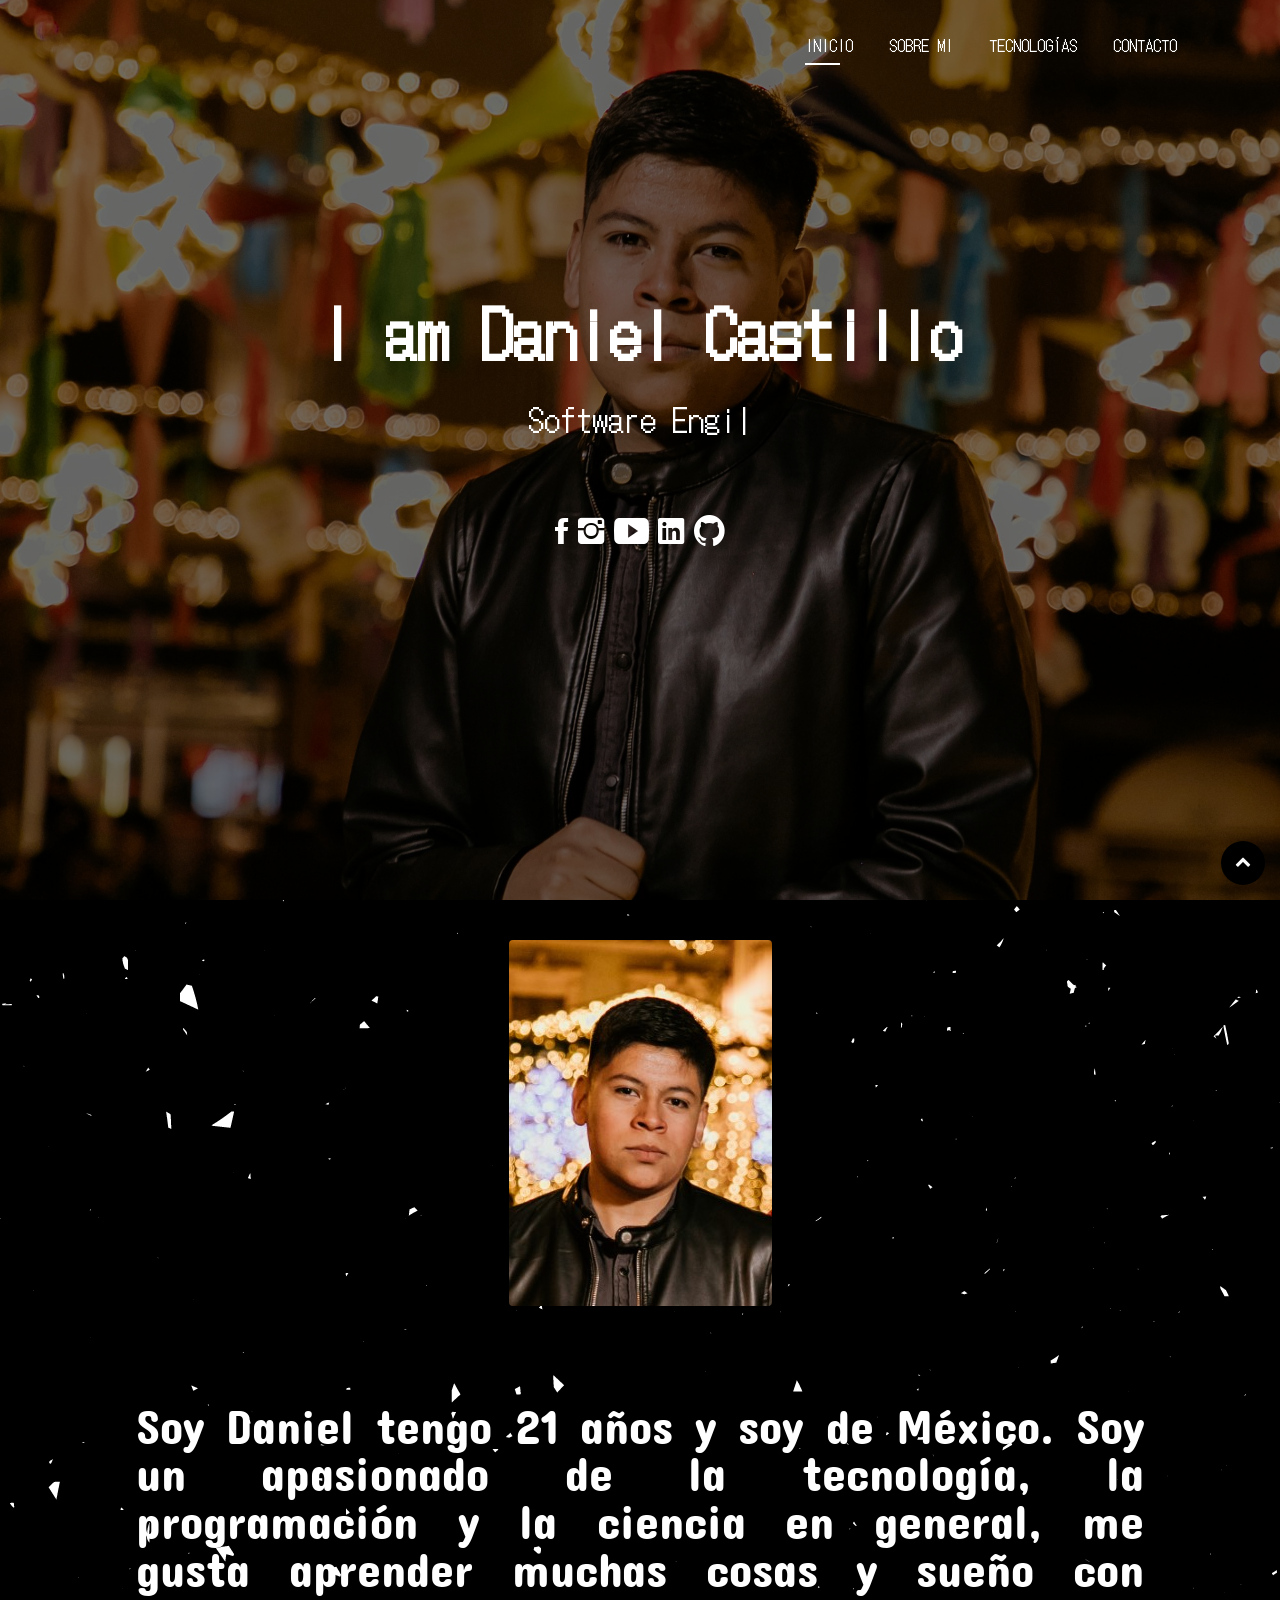
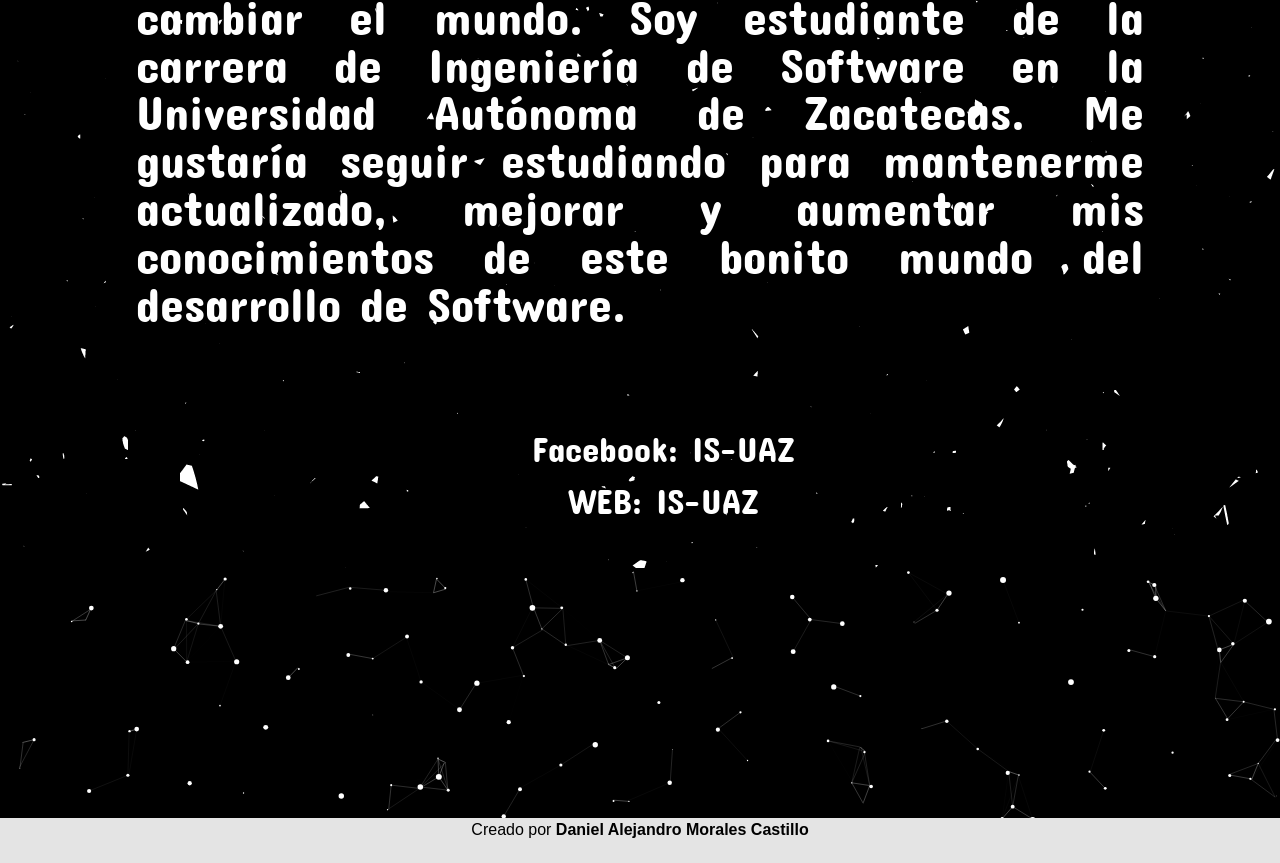
<file: DevFolio/index.html>
<!DOCTYPE html>
<html lang="en">
<head>
  <meta charset="utf-8">
  <title>IS-Daniel Castillo</title>
  <meta content="width=device-width, initial-scale=1.0" name="viewport">
  <meta content="" name="keywords">
  <meta content="" name="description">

  <!-- icons -->
  <link href="img/logo.ico" rel="icon">
  <!-- Bootstrap CSS File -->
  <link href="lib/bootstrap/css/bootstrap.min.css" rel="stylesheet">
  <!-- Libraries CSS Files -->
  <link href="lib/font-awesome/css/font-awesome.min.css" rel="stylesheet">
  <link href="lib/animate/animate.min.css" rel="stylesheet">
  <link href="lib/ionicons/css/ionicons.min.css" rel="stylesheet">
  <link href="lib/owlcarousel/assets/owl.carousel.min.css" rel="stylesheet">
  <link href="lib/lightbox/css/lightbox.min.css" rel="stylesheet">
  <!-- Main Stylesheet File -->
  <link href="css/style.css" rel="stylesheet">
  <link rel="preconnect" href="https://fonts.gstatic.com">
  <link href="https://fonts.googleapis.com/css2?family=DotGothic16&display=swap" rel="stylesheet">
  <link rel="preconnect" href="https://fonts.gstatic.com">
  <link href="https://fonts.googleapis.com/css2?family=Concert+One&family=DotGothic16&display=swap" rel="stylesheet">
  <script src="js/scrollreveal.js"></script>

</head>

<body id="page-top">
  <nav class="navbar navbar-b navbar-trans navbar-expand-md fixed-top" id="mainNav">
    <div class="container">
      <button class="navbar-toggler collapsed" type="button" data-toggle="collapse" data-target="#navbarDefault"
        aria-controls="navbarDefault" aria-expanded="false" aria-label="Toggle navigation">
        <span></span>
        <span></span>
        <span></span>
      </button>
      <div class="navbar-collapse collapse justify-content-end" id="navbarDefault">
        <ul class="navbar-nav">
          <li class="nav-item">
            <a class="nav-link js-scroll active" href="#home">Inicio</a>
          </li>
          <li class="nav-item">
            <a class="nav-link js-scroll" href="#about">Sobre mi</a>
          </li>
          <li class="nav-item">
            <a class="nav-link js-scroll" href="#tech">Tecnologías</a>
          </li>
          <li class="nav-item">
            <a class="nav-link js-scroll" href="mailto:danielalejandromoralescastillo@gmail.com?cc=¡Ey que onda que onda bro!&">Contacto</a>
          </li>
        </ul>
      </div>
    </div>
  </nav>

  <div id="home" class="intro route bg-image" style="background-image: url(img/dany4.jpg)">
    <div class="overlay-itro"></div>
    <div class="intro-content display-table">
      <div class="table-cell">
        <div class="container">
          <!--<p class="display-6 color-d">Hello, world!</p>-->
          <h1 class="intro-title mb-4">I am Daniel Castillo</h1>
          <p class="intro-subtitle"><span class="text-slider-items"> Software Engineer, Gamer y Streamer, Developer, Mexican and Geek</span><strong class="text-slider"></strong></p>
        </div>
        <div class="socials">
          <ul>
            <li><a href="https://www.facebook.com/amcdanymx999/" target="_blank"><span class="ico-circle"><i class="ion-social-facebook"></i></span></a></li>
            <li><a href="https://www.instagram.com/amcdanymx.exe/?hl=es-la" target="_blank"><span class="ico-circle"><i class="ion-social-instagram"></i></span></a></li>
            <li><a href="https://www.youtube.com/channel/UCm8-X9JK8dR3QwCnQLEAAbw" target="_blank"><span class="ico-circle"><i class="ion-social-youtube"></i></span></a></li>
            <li><a href="https://www.linkedin.com/in/daniel-alejandro-morales-castillo-401a89191/" target="_blank"><span class="ico-circle"><i class="ion-social-linkedin"></i></span></a></li>
            <li><a href="https://github.com/AMCDanyMX" target="_blank"><span class="ico-circle"><i class="ion-social-github"></i></span></a></li>
          </ul>
        </div>
      </div>
    </div>
  </div>

  
  <!--/ Intro Skew End /-->

<section id="about">
  <div class="info">
    <div class="text-center">
      <img src="img/dany.jpg" class="rounded" alt="...">
    </div>
      <p class= "justify-content-end" style="color:rgb(255, 255, 255);">
        Soy <b>Daniel </b> tengo 21 años y soy de México.
        Soy un apasionado de la tecnología, la programación y la ciencia en general,
        me gusta aprender muchas cosas y sueño con cambiar el mundo.</b>
        Soy estudiante de la carrera de <b>Ingeniería de Software</b> en la <b>Universidad Autónoma de Zacatecas.</b>
        Me gustaría seguir estudiando para mantenerme actualizado, mejorar y aumentar 
        mis conocimientos de este bonito mundo del desarrollo de Software.</b></p>

        <div class="links">
          <li class="text-center text-align-center">
            <a href="https://www.facebook.com/Ing.Software.UAZ" target="_blank">Facebook: IS-UAZ<span></span></a></li>
            <li class="text-center"><a href="https://ingsoftware.reduaz.mx" target="_blank">WEB: IS-UAZ<span></span></a></li>
        </div>

      </section>



      
<!--Seccion Tecnologias
<section id="tech" >
  <div class="text-center">
    <p>

    </p>
    <h1><b>Tecnologías</b></h1>
    <p> 

    </p>
    <img src ="img/html.png" style="width: 100px;">
    <img src ="img/css3.png" style="width: 73px;">
    <img src ="img/git.png" style="width: 170px;">
    <img src ="img/css3.png" style="width: 73px;">
    <img src ="img/css3.png" style="width: 73px;">
    <img src ="img/css3.png" style="width: 73px;">

  </div>
</section>





-->



  <!--/ Section Contact-Footer Star /-->
    <footer>
        <div id ="particles-js"></div>
        <script src = "js/particles.js"></script>
        <script src="js/app.js"></script>

        <p>Creado por <b>Daniel Alejandro Morales Castillo</b></p>
    </footer>
  </section>
  <!--/ Section Contact-footer End /-->

  <a href="#" class="back-to-top"><i class="fa fa-chevron-up"></i></a>
  <div id="preloader"></div>

  <!-- JavaScript Libraries -->
  <script src="lib/jquery/jquery.min.js"></script>
  <script src="lib/jquery/jquery-migrate.min.js"></script>
  <script src="lib/popper/popper.min.js"></script>
  <script src="lib/bootstrap/js/bootstrap.min.js"></script>
  <script src="lib/easing/easing.min.js"></script>
  <script src="lib/counterup/jquery.waypoints.min.js"></script>
  <script src="lib/counterup/jquery.counterup.js"></script>
  <script src="lib/owlcarousel/owl.carousel.min.js"></script>
  <script src="lib/lightbox/js/lightbox.min.js"></script>
  <script src="lib/typed/typed.min.js"></script>
  <!-- Contact Form JavaScript File -->
  <script src="contactform/contactform.js"></script>

  <!-- Template Main Javascript File -->
  <script src="js/main.js"></script>
  <script src="js/index.js"></script>

</body>
</html>
</file>
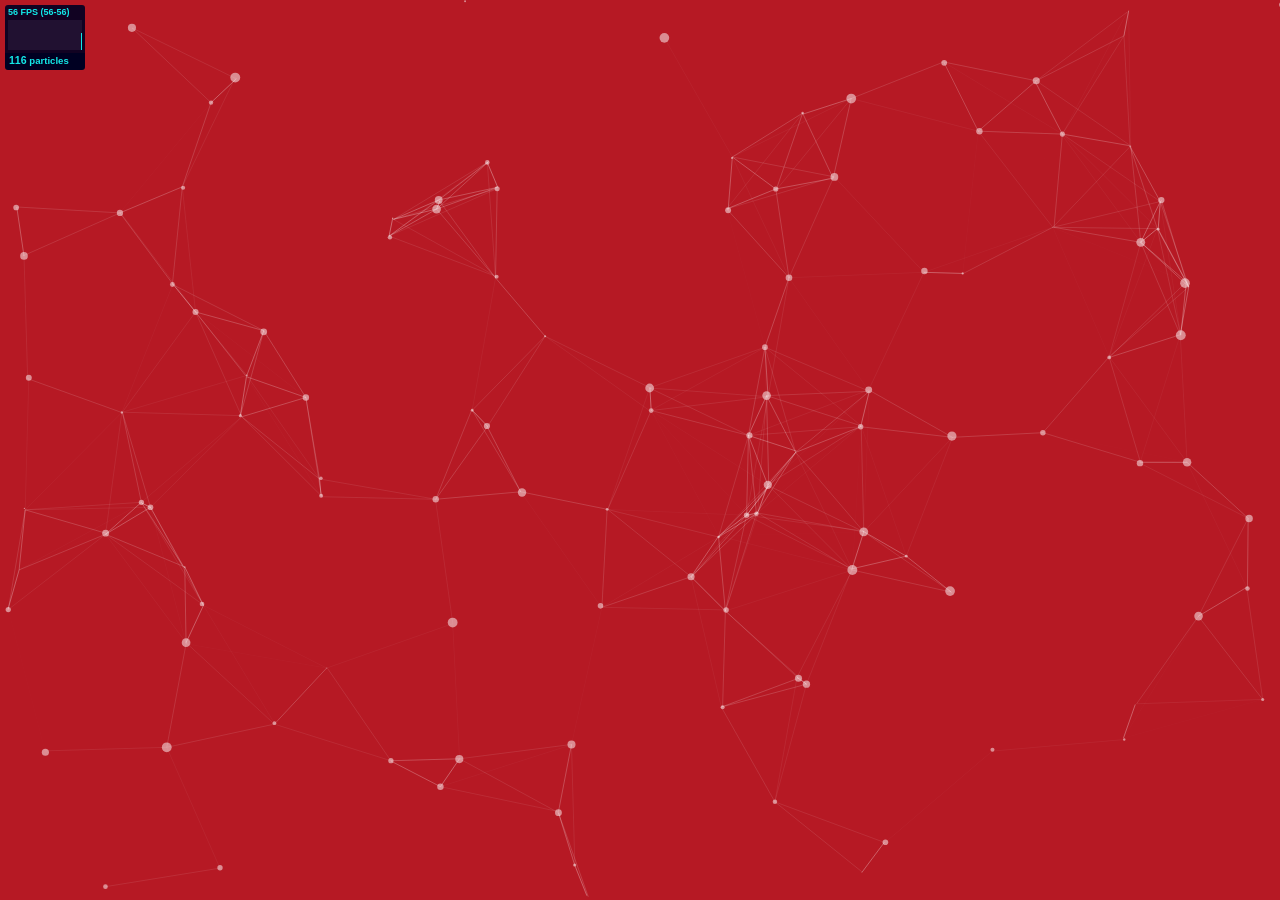
<file: partioculas/particles.js-master/demo/index.html>
<!DOCTYPE html>
<html lang="en">
<head>
  <meta charset="utf-8">
  <title>particles.js</title>
  <meta name="description" content="particles.js is a lightweight JavaScript library for creating particles.">
  <meta name="author" content="Vincent Garreau" />
  <meta name="viewport" content="width=device-width, initial-scale=1.0, minimum-scale=1.0, maximum-scale=1.0, user-scalable=no">
  <link rel="stylesheet" media="screen" href="css/style.css">
</head>
<body>

<!-- count particles -->
<div class="count-particles">
  <span class="js-count-particles">--</span> particles
</div>

<!-- particles.js container -->
<div id="particles-js"></div>

<!-- scripts -->
<script src="../particles.js"></script>
<script src="js/app.js"></script>

<!-- stats.js -->
<script src="js/lib/stats.js"></script>
<script>
  var count_particles, stats, update;
  stats = new Stats;
  stats.setMode(0);
  stats.domElement.style.position = 'absolute';
  stats.domElement.style.left = '0px';
  stats.domElement.style.top = '0px';
  document.body.appendChild(stats.domElement);
  count_particles = document.querySelector('.js-count-particles');
  update = function() {
    stats.begin();
    stats.end();
    if (window.pJSDom[0].pJS.particles && window.pJSDom[0].pJS.particles.array) {
      count_particles.innerText = window.pJSDom[0].pJS.particles.array.length;
    }
    requestAnimationFrame(update);
  };
  requestAnimationFrame(update);
</script>

</body>
</html>
</file>
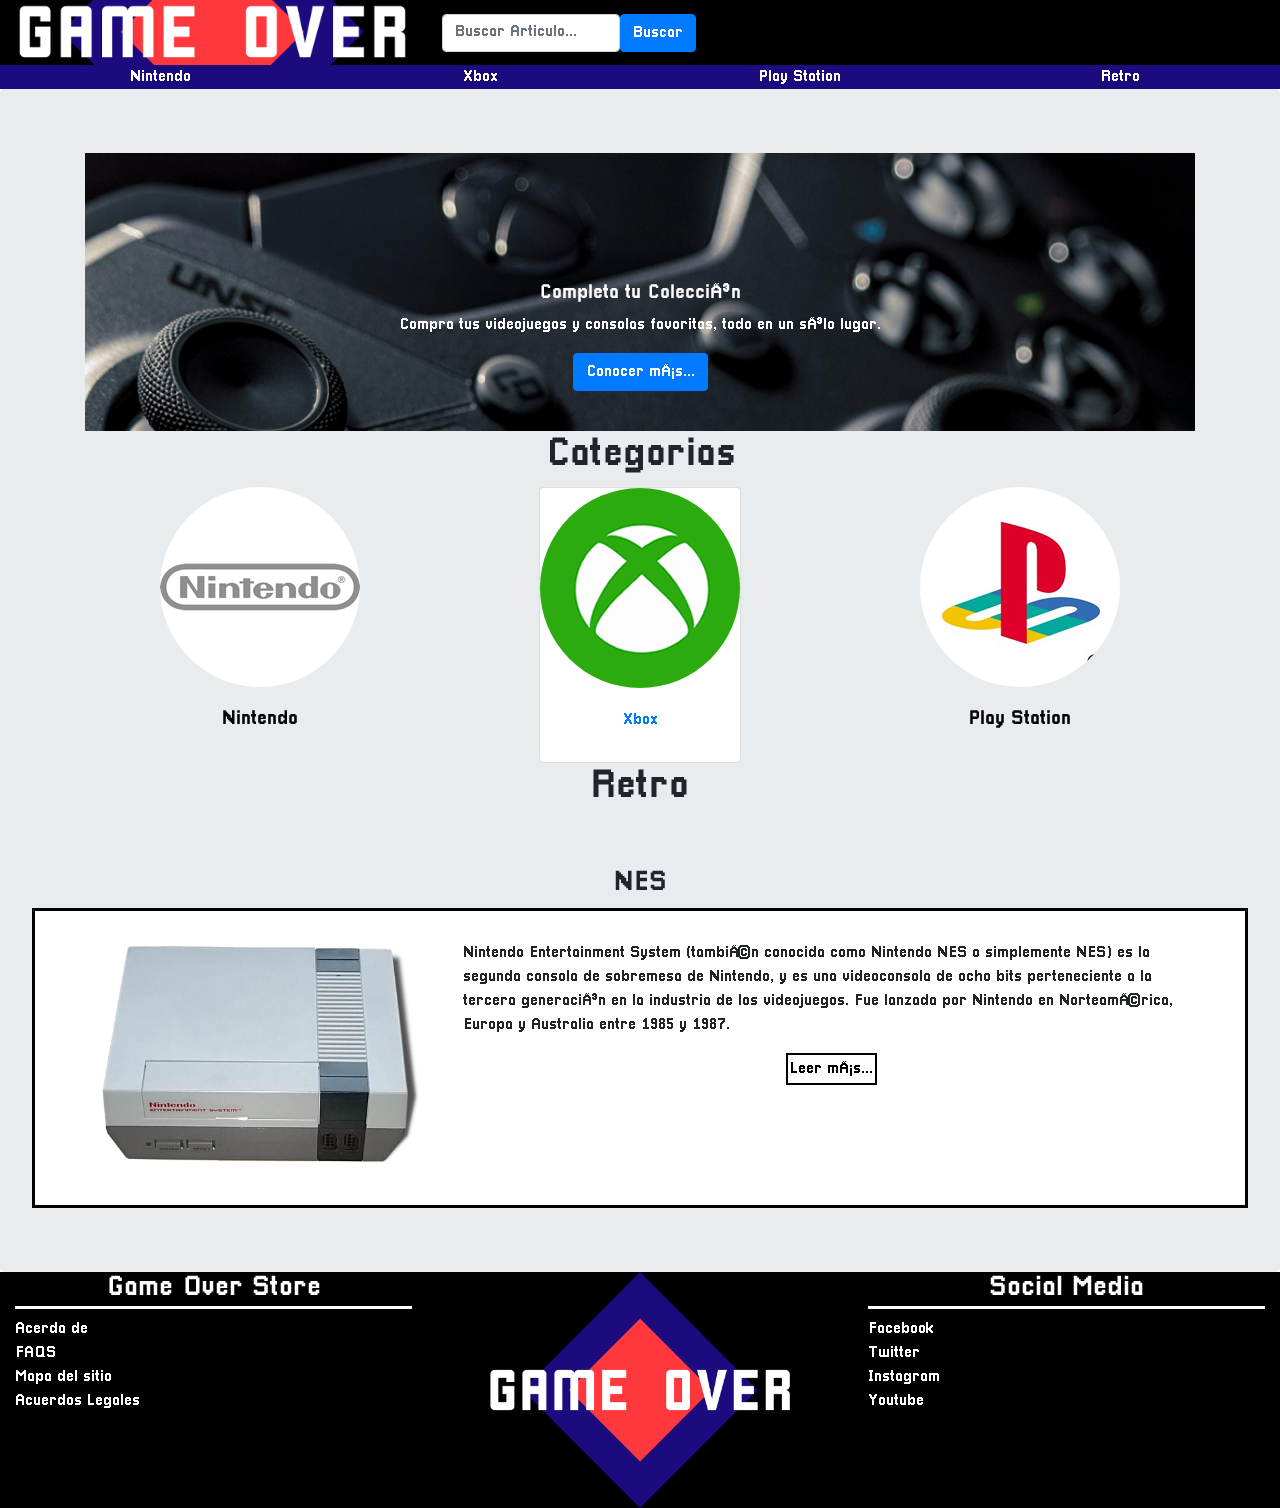
<file: Proyecto/Principal.html>
<!DOCTYPE html>
<html>
<head>
	<link rel="stylesheet" href="https://cdn.jsdelivr.net/npm/bootstrap@4.5.3/dist/css/bootstrap.min.css" integrity="sha384-TX8t27EcRE3e/ihU7zmQxVncDAy5uIKz4rEkgIXeMed4M0jlfIDPvg6uqKI2xXr2" crossorigin="anonymous">
	<title>Ejercicio Bootstrap</title>
	<link rel="stylesheet" type="text/css" href="styles.css">
</head>
<body>
	<!-- Header-->
	<div class="container-fluid">
		<div class="row banner">
			<div class="col-sm-12 col-md-4">
				<img class="img-fluid" src="img/logo-nav.png">
			</div>
			<div class="col-md-8 d-none d-md-flex">
				<form class="form-inline">
					<input type="text" name="" class="form-control" placeholder="Buscar Articulo...">
					<button type="submit" class="btn btn-primary">Buscar</button>
				</form>
			</div>
		</div>
		<div class="row">
			<div class="col-sm-12 col-md-6 col-lg-3 nav-blue">
				<ul class="nav nav-fill">
					<li class="nav-item">
						<a class="nav-link" href="#">Nintendo</a>
					</li>
				</ul>
			</div>
			<div class="col-sm-12 col-md-6 col-lg-3 nav-blue">
				<ul class="nav nav-fill">
					<li class="nav-item">
						<a class="nav-link" href="#">Xbox</a>
					</li>
				</ul>
			</div>
			<div class="col-sm-12 col-md-6 col-lg-3 nav-blue">
				<ul class="nav nav-fill">
					<li class="nav-item">
						<a class="nav-link" href="#">Play Station</a>
					</li>
				</ul>
			</div>
			<div class="col-sm-12 col-md-6 col-lg-3 nav-blue">
				<ul class="nav nav-fill">
					<li class="nav-item">
						<a class="nav-link" href="#">Retro</a>
					</li>
				</ul>
			</div>
		</div>
	</div>
	<!-- Header-->
	<div class="jumbotron principal">
		<div class="container">
			<div class="row">
				<div class="col-12">
					<div class="carousel">
						<div class="carousel-inner">
							<div class="carousel-item active">
								<img src="img/xbox-banner.fw.png" class="d-block w-100">
								<div class="carousel-caption">
									<h5>Completa tu Colección</h5>
									<p class="d-none d-md-block">Compra tus videojuegos y consolas favoritas, todo en un sólo lugar.</p>
									<button class="btn btn-primary">Conocer más...</button>
								</div>
							</div>
						</div>
					</div>
				</div>
			</div>
		</div>
		<div class="container">
			<div class="row d-flex justify-content-center">
				<div class="col-12 text-center">
					<h1>Categorias</h1>
				</div>
				<div class="col-sm-12 col-md-6 col-lg-4 d-flex justify-content-center">
					<a href="#" class="card-cat text-decoration-none">
						<div class="card text-center">
							<img class="card-img-top rounded-circle" src="img/nintendo-logo.fw.png">
							<div class="card-body">
								<h5 class="card-title">Nintendo</h5>
							</div>
						</div>
					</a>
				</div>
				<div class="col-sm-12 col-md-6 col-lg-4 d-flex justify-content-center">
					<a href="#" class="card-cat text-decoration-none">
						<div class="card text-center">
							<img class="card-img-top rounded-circle" src="img/xb-logo.fw.png">
							<div class="card-body">
								<a href="Xbox.html" >Xbox</a>
							</div>
						</div>
					</a>
				</div>
				<div class="col-sm-12 col-md-6 col-lg-4 d-flex justify-content-center">
					<a href="#" class="card-cat text-decoration-none">
						<div class="card text-center">
							<img class="card-img-top rounded-circle" src="img/ps-logo.fw.png">
							<div class="card-body">
								<h5 class="card-title">Play Station</h5>
							</div>
						</div>
					</a>
				</div>
			</div>
		</div>
		<div class="container-fluid">
			<div class="row">
				<div class="col-12 text-center">
					<h1>Retro</h1>
				</div>
				<div class="col-12 text-center mt-5">
					<h3>NES</h3>
				</div>
			
			</div>
			<div class="row retro-info">
					<div class="col-sm-6 offset-sm-3 col-md-8 offset-md-2 col-lg-4 offset-lg-0 d-flex flex-column align-items-center">
						<img class="img-fluid" src="img/nes.png">
						
					</div>
					<div class="col-sm-6 offset-sm-3 col-md-12 offset-md-0 col-lg-8 d-flex flex-column align-items-center">
							<p class="d-none d-md-flex">Nintendo Entertainment System (también conocida como Nintendo NES o simplemente NES) es la segunda consola de sobremesa de Nintendo, y es una videoconsola de ocho bits perteneciente a la tercera generación en la industria de los videojuegos. Fue lanzada por Nintendo en Norteamérica, Europa y Australia entre 1985 y 1987.</p>
							<a class="text-decoration-none" href="#">Leer más...</a>
						</div>
			</div>
		</div>
	</div>
	<div class="container-fluid footer">
		<div class="row">
			<div class="col-sm-6 offset-sm-3 order-sm-2 col-md-4 offset-md-0 order-md-1">
				<h3 class="footer-header text-center">Game Over Store</h3>
				<ul class="nav flex-column">
					<li class="nav-item">
						<a class="nav-link" href="#">Acerda de</a>
					</li>
					<li class="nav-item">
						<a class="nav-link" href="#">FAQS</a>
					</li>
					<li class="nav-item">
						<a class="nav-link" href="#">Mapa del sitio</a>
					</li>
					<li class="nav-item">
						<a class="nav-link" href="#">Acuerdos Legales</a>
					</li>
				</ul>
			</div>
			<div class="col-sm-12 order-sm-1 col-md-4 offset-md-0 order-md-2">
				<img class="img-fluid" src="img/logo.png">
			</div>
			<div class="col-sm-6 offset-sm-3 order-sm-3 col-md-4 offset-md-0 order-md-3">
				<h3 class="footer-header text-center">Social Media</h3>
				<ul class="nav flex-column">
					<li class="nav-item">
						<a class="nav-link" href="#">Facebook</a>
					</li>
					<li class="nav-item">
						<a class="nav-link" href="#">Twitter</a>
					</li>
					<li class="nav-item">
						<a class="nav-link" href="#">Instagram</a>
					</li>
					<li class="nav-item">
						<a class="nav-link" href="#">Youtube</a>
					</li>
				</ul>
			</div>
		</div>
	</div>

<script src="https://code.jquery.com/jquery-3.5.1.slim.min.js" integrity="sha384-DfXdz2htPH0lsSSs5nCTpuj/zy4C+OGpamoFVy38MVBnE+IbbVYUew+OrCXaRkfj" crossorigin="anonymous"></script>
<script src="https://cdn.jsdelivr.net/npm/bootstrap@4.5.3/dist/js/bootstrap.bundle.min.js" integrity="sha384-ho+j7jyWK8fNQe+A12Hb8AhRq26LrZ/JpcUGGOn+Y7RsweNrtN/tE3MoK7ZeZDyx" crossorigin="anonymous"></script>
</body>
</html>
</file>
<file: DevFolio/css/style.css>
/*======================================
//--//-->   ESTILOS GENERALES
======================================*/
body {
  background-color: #e4e4e4;
  color: #000000;
}

h1,
h2,
h3,
h4,
h5,
h6 {
  color: #000000;
}

a {
  color: #ffffff;
  transition: all 0.5s ease-in-out;
}

a:hover {
  color: #000000;
  text-decoration: none;
  transition: all 0.5s ease-in-out;
}

.p-r {
  position: relative;
}

.color-a {
  color: #000000;
}

.color-d {
  color: #f5f5f5;
}

.color-text-a {
  color: #4e4e4e;
}

.box-shadow,
.paralax-mf,
.service-box,
.work-box,
.card-blog {
  box-shadow: 0 13px 8px -10px rgba(0, 0, 0, 0.1);
}

.box-shadow-a,
.button:hover {
  box-shadow: 0 0 0 4px #cde1f8;
}

.display-5 {
  font-size: 2.5rem;
  font-weight: 300;
  line-height: 1.1;
}

.display-6 {
  font-size: 2rem;
  font-weight: 300;
  line-height: 1.1;
}



.bg-image {
  background-repeat: no-repeat;
  background-attachment: fixed;
  background-size: cover;
  background-position: center center;
}

.overlay-mf {
  background-color:#7a7a7a;
}

.overlay-mf {
  position: absolute;
  top: 0;
  left: 0px;
  padding: 0;
  height: 100%;
  width: 100%;
  opacity: .7;
}

.paralax-mf {
  position: relative;
  padding: 8rem 0;
}

.display-table {
  width: 100%;
  height: 100%;
  display: table;
}

.table-cell {
  display: table-cell;
  vertical-align: middle;
}

/*--/ Sections /--*/

.sect-4 {
  padding: 4rem 0;
}

.sect-pt4 {
  padding-top: 4rem;
}

.sect-mt4 {
  margin-top: 4rem;
}

/*--/ Title s /--*/

.title-s {
  font-weight: 600;
  color: #1e1e1e;
  font-size: 1.1rem;
}

/*--/ Title A /--*/

.title-box {
  margin-bottom: 4rem;
}

.title-a {
  font-size: 3rem;
  font-weight: bold;
  text-transform: uppercase;
}

.subtitle-a {
    color: #4e4e4e;
}

.line-mf {
  width: 40px;
  height: 5px;
  background-color: #000000;
  margin: 0 auto;
}

/*--/ Title Left /--*/

.title-box-2 {
  margin-bottom: 3rem;
}

.title-left {
  font-size: 2rem;
  position: relative;
}

.title-left:before {
  content: '';
  position: absolute;
  height: 3px;
  background-color: #000000;
  width: 100px;
  bottom: -12px;
}

/*------/ Es el about me e este apartado --- aun falta terminarlo /------*/


/*------/ Socials-Iconos de redes sociales /------*/

.socials {
  padding: 3rem 0;
}

.socials ul li {
  display: inline-block;
}

.socials{
  font-size: 35px;
  color: #cde1f8;
  
  
}



/*------/ Ul resect /------*/

.ul-resect,
.socials ul,
.list-ico,
.blog-wrapper .post-meta ul,
.box-comments .list-comments,
.widget-sidebar .list-sidebar,
.widget-tags ul {
  list-style: none;
  padding-left: 0;
  margin-bottom: 0;
}

.list-ico {
  line-height: 2;
}

.list-ico span {
  color: #ffffff;
  margin-right: 10px;
}

/*------/ Owl Carousel /------*/

.owl-theme .owl-dots {
  text-align: center;
  margin-top: 18px;
}

.owl-theme .owl-dots .owl-dot {
  display: inline-block;
}

.owl-theme .owl-dots .owl-dot span {
  width: 18px;
  height: 7px;
  margin: 5px 5px;
  background: #cde1f8;
  border: 0px solid #cde1f8;
  display: block;
  transition: all 0.6s ease-in-out;
  cursor: pointer;
}

.owl-theme .owl-dots .owl-dot:hover span {
  background-color: #cde1f8;
}

.owl-theme .owl-dots .owl-dot.active span {
  background-color: #1B1B1B;
  width: 25px;
}

/*--/ Scrolltop s /--*/

.scrolltop-mf {
  position: relative;
  display: none;
}

.scrolltop-mf span {
  z-index: 999;
  position: fixed;
  width: 42px;
  height: 42px;
  background-color: #ffffff;
  opacity: .7;
  font-size: 1.6rem;
  line-height: 1.5;
  text-align: center;
  color: #fff;
  top: auto;
  left: auto;
  right: 30px;
  bottom: 50px;
  cursor: pointer;
  border-radius: 50%;
}

/* Back to top button -  Boton que regresa al inicio abajo a la derecha*/

.back-to-top {
  position: fixed;
  display: none;
  background: #000000;
  color: #fff;
  width: 44px;
  height: 44px;
  text-align: center;
  line-height: 1;
  font-size: 16px;
  border-radius: 50%;
  right: 15px;
  bottom: 15px;
  transition: background 0.5s;
  z-index: 11;
}

.back-to-top i {
  padding-top: 12px;
  color: #fff;
}

/* Prelaoder */

#preloader {
  position: fixed;
  top: 0;
  left: 0;
  right: 0;
  bottom: 0;
  z-index: 9999;
  overflow: hidden;
  background: #fff;
}

#preloader:before {
  content: "";
  position: fixed;
  top: calc(50% - 30px);
  left: calc(50% - 30px);
  border: 6px solid #f2f2f2;
  border-top: 6px solid #0078ff;
  border-radius: 50%;
  width: 60px;
  height: 60px;
  -webkit-animation: animate-preloader 1s linear infinite;
  animation: animate-preloader 1s linear infinite;
}

@-webkit-keyframes animate-preloader {
  0% {
    -webkit-transform: rotate(0deg);
    transform: rotate(0deg);
  }

  100% {
    -webkit-transform: rotate(360deg);
    transform: rotate(360deg);
  }
}

@keyframes animate-preloader {
  0% {
    -webkit-transform: rotate(0deg);
    transform: rotate(0deg);
  }

  100% {
    -webkit-transform: rotate(360deg);
    transform: rotate(360deg);
  }
}

/*======================================
//--//-->   NAVBAR
======================================*/


.navbar-b {
  transition: all .5s ease-in-out;
  background-color: transparent;
  padding-top: 1.563rem;
  padding-bottom: 1.563rem;
}

.navbar-b.navbar-reduce {
  box-shadow: 0px 6px 9px 0px rgba(0, 0, 0, 0.06);
}

.navbar-b.navbar-trans .nav-item,
.navbar-b.navbar-reduce .nav-item {
  position: relative;
  padding-right: 10px;
  padding-left: 0;
}

.navbar-b.navbar-trans .nav-link,
.navbar-b.navbar-reduce .nav-link {
  color: #fff;
  text-transform: uppercase;
  font-family: 'DotGothic16', sans-serif;/*fuente perrona de gamer*/
}

.navbar-b.navbar-trans .nav-link:before,
.navbar-b.navbar-reduce .nav-link:before {
  content: '';
  position: absolute;
  margin-left: 0px;
  width: 0%;
  bottom: 0;
  left: 0;
  height: 2px;
  transition: all 500ms ease;
}

.navbar-b.navbar-trans .nav-link:hover,
.navbar-b.navbar-reduce .nav-link:hover {
  color: #1B1B1B;
}

.navbar-b.navbar-trans .nav-link:hover:before,
.navbar-b.navbar-reduce .nav-link:hover:before {
  width: 35px;
}

.navbar-b.navbar-trans .show > .nav-link:before,
.navbar-b.navbar-trans .active > .nav-link:before,
.navbar-b.navbar-trans .nav-link.show:before,
.navbar-b.navbar-trans .nav-link.active:before,
.navbar-b.navbar-reduce .show > .nav-link:before,
.navbar-b.navbar-reduce .active > .nav-link:before,
.navbar-b.navbar-reduce .nav-link.show:before,
.navbar-b.navbar-reduce .nav-link.active:before {
  width: 35px;
}

.navbar-b.navbar-trans .nav-link:before {
  background-color: #fff;
}

.navbar-b.navbar-trans .nav-link:hover {
  color: #fff;
}

.navbar-b.navbar-trans .show > .nav-link,
.navbar-b.navbar-trans .active > .nav-link,
.navbar-b.navbar-trans .nav-link.show,
.navbar-b.navbar-trans .nav-link.active {
  color: #fff;
}

.navbar-b.navbar-reduce {
  transition: all .5s ease-in-out;
  background-color: #fff;
  padding-top: 15px;
  padding-bottom: 15px;
}

.navbar-b.navbar-reduce .nav-link {
  color: #000000;
}

.navbar-b.navbar-reduce .nav-link:before {
  background-color: #000000;
}

.navbar-b.navbar-reduce .nav-link:hover {
  color: #000000;
}

.navbar-b.navbar-reduce .show > .nav-link,
.navbar-b.navbar-reduce .active > .nav-link,
.navbar-b.navbar-reduce .nav-link.show,
.navbar-b.navbar-reduce .nav-link.active {
  color: #000000;
}

.navbar-b.navbar-reduce .navbar-brand {
  color: #0078ff;
}

.navbar-b.navbar-reduce .navbar-toggler span {
  background-color: #1B1B1B;
}

.navbar-b .navbar-brand {
  color: #fff;
  font-size: 1.6rem;
  font-weight: 600;
}

.navbar-b .navbar-nav .dropdown-item.show .dropdown-menu,
.navbar-b .dropdown.show .dropdown-menu,
.navbar-b .dropdown-btn.show .dropdown-menu {
  -webkit-transform: translate3d(0px, 0px, 0px);
  transform: translate3d(0px, 0px, 0px);
  visibility: visible !important;
}

.navbar-b .dropdown-menu {
  margin: 1.12rem 0 0;
  border-radius: 0;
}

.navbar-b .dropdown-menu .dropdown-item {
  padding: .7rem 1.7rem;
  transition: all 500ms ease;
}

.navbar-b .dropdown-menu .dropdown-item:hover {
  background-color: #0078ff;
  color: #fff;
  transition: all 500ms ease;
}

.navbar-b .dropdown-menu .dropdown-item.active {
  background-color: #0078ff;
}

/*--/ Hamburger Navbar /--*/

.navbar-toggler {
  position: relative;
}

.navbar-toggler:focus,
.navbar-toggler:active {
  outline: 0;
}

.navbar-toggler span {
  display: block;
  background-color: #fff;
  height: 3px;
  width: 25px;
  margin-top: 4px;
  margin-bottom: 4px;
  -webkit-transform: rotate(0deg);
  transform: rotate(0deg);
  left: 0;
  opacity: 1;
}

.navbar-toggler span:nth-child(1),
.navbar-toggler span:nth-child(3) {
  transition: -webkit-transform .35s ease-in-out;
  transition: transform .35s ease-in-out;
  transition: transform .35s ease-in-out, -webkit-transform .35s ease-in-out;
}

.navbar-toggler:not(.collapsed) span:nth-child(1) {
  position: absolute;
  left: 12px;
  top: 10px;
  -webkit-transform: rotate(135deg);
  transform: rotate(135deg);
  opacity: 0.9;
}

.navbar-toggler:not(.collapsed) span:nth-child(2) {
  height: 12px;
  visibility: hidden;
  background-color: transparent;
}

.navbar-toggler:not(.collapsed) span:nth-child(3) {
  position: absolute;
  left: 12px;
  top: 10px;
  -webkit-transform: rotate(-135deg);
  transform: rotate(-135deg);
  opacity: 0.9;
}

/*======================================
//--//-->   INTRO
======================================*/

.intro {
  height: 100vh;
  position: relative;
  color: #fff;
}

.intro .intro-content {
  text-align: center;
  position: absolute;
}

.intro .overlay-itro {
  background-color: rgba(0, 0, 0, 0.6);
  position: absolute;
  top: 0;
  left: 0px;
  padding: 0;
  height: 100%;
  width: 100%;
  opacity: .9;
}

.intro .intro-title {
  color: #fff;
  font-weight: 600;
  font-size: 4rem;
  font-family: 'DotGothic16', sans-serif;/*fuente perrona de gamer*/
}

.intro .intro-subtitle {
  font-size: 2rem;
  font-weight: 300;
  font-family: 'DotGothic16', sans-serif;/*fuente perrona de gamer*/
}

.intro .text-slider-items {
  display: none;
}

.intro-single {
  height: 350px;
}

.intro-single .intro-content {
  margin-top: 30px;
}

.intro-single .intro-title {
  text-transform: uppercase;
  font-size: 3rem;
}

.intro-single .breadcrumb {
  background-color: transparent;
  color: #0078ff;
}

.intro-single .breadcrumb .breadcrumb-item:before {
  color: #cde1f8;
}

.intro-single .breadcrumb .breadcrumb-item.active {
  color: #cde1f8;
}

.intro-single .breadcrumb a {
  color: #fff;
}

/*======================================
//--//-->   Acerca de mi 
======================================*/

#about{
  background-color: ffdd90;
  background-image: url("img/fondoinfo.png")
}

#about p {
  font-size: calc(1em + 1vw);
  line-height: 1em;
  padding: 1em;
  margin: 1em;
}

.info{
  font-size: 35px;
  margin: auto;
  padding:40px;
  text-align:justify;
  font-weight: 100;
  font-family: 'Concert One', cursive;
  background-image: url("img/fondoinfo.png")
}

span{
  -ms-flex-align: end;
}

.info li:hover{
  color: #dbdbdb;
  text-decoration: none;
  transition: all 0.5s ease-in-out;
}
.info a:hover{
  color: #dbdbdb;
  text-decoration: none;
  transition: all 0.5s ease-in-out;
}


/*======================================
//--//-->   CONTACTO - AUN FALTA
======================================*/
/*======================================
//--//-->   FOOTER
======================================*/

footer {
  text-align: center;
  color: rgb(0, 0, 0);
  padding-bottom: .3rem;
}

footer .copyright {
  margin-inline-end: auto;
}

footer .credits {
  margin-bottom: 0;
}

footer .credits a {
  color: rgb(0, 0, 0);
}


footer .copyright strong{
  margin-bottom: .3rem;
  color: #ffffff;
}


#work{
  background-color: #cfcfcf;
}



@media (min-width: 577px) {
  .counter-box {
    margin-bottom: 1.8rem;
  }
}

@media (min-width: 767px) {
  .about-mf .box-pl2 {
    margin-top: 3rem;
    padding-left: 0rem;
  }

  .card-blog {
    margin-bottom: 3rem;
  }

  .contact-mf .box-pl2 {
    margin-top: 3rem;
    padding-left: 0rem;
  }
}

@media (min-width: 768px) {
  .box-shadow-full {
    padding: 3rem;
  }

  .navbar-b.navbar-trans .nav-item,
  .navbar-b.navbar-reduce .nav-item {
    padding-left: 10px;
  }

  .navbar-b.navbar-trans .nav-link:before,
  .navbar-b.navbar-reduce .nav-link:before {
    margin-left: 18px;
  }
}

@media (min-width: 992px) {
  .testimonial-box .description {
    padding: 0 8rem;
  }
}

@media (min-width: 1200px) {
  .testimonial-box .description {
    padding: 0 13rem;
  }
}

@media (max-width: 1024px) {
  .bg-image {
    background-attachment: scroll;
  }
}

@media (max-width: 768px) {
  .back-to-top {
    bottom: 15px;
  }
}

/*======================================
//--//-->   Particulas
======================================*/

#particles-js{
  width: 100%;
  height: 250px;
  background-color: black;
  
}
</file>
<file: partioculas/particles.js-master/demo/css/style.css>
/* =============================================================================
   HTML5 CSS Reset Minified - Eric Meyer
   ========================================================================== */

html,body,div,span,object,iframe,h1,h2,h3,h4,h5,h6,p,blockquote,pre,abbr,address,cite,code,del,dfn,em,img,ins,kbd,q,samp,small,strong,sub,sup,var,b,i,dl,dt,dd,ol,ul,li,fieldset,form,label,legend,table,caption,tbody,tfoot,thead,tr,th,td,article,aside,canvas,details,figcaption,figure,footer,header,hgroup,menu,nav,section,summary,time,mark,audio,video{margin:0;padding:0;border:0;outline:0;font-size:100%;vertical-align:baseline;background:transparent}
body{line-height:1}
article,aside,details,figcaption,figure,footer,header,hgroup,menu,nav,section{display:block}
nav ul{list-style:none}
blockquote,q{quotes:none}
blockquote:before,blockquote:after,q:before,q:after{content:none}
a{margin:0;padding:0;font-size:100%;vertical-align:baseline;background:transparent;text-decoration:none}
mark{background-color:#ff9;color:#000;font-style:italic;font-weight:bold}
del{text-decoration:line-through}
abbr[title],dfn[title]{border-bottom:1px dotted;cursor:help}
table{border-collapse:collapse;border-spacing:0}
hr{display:block;height:1px;border:0;border-top:1px solid #ccc;margin:1em 0;padding:0}
input,select{vertical-align:middle}
li{list-style:none}


/* =============================================================================
   My CSS
   ========================================================================== */

/* ---- base ---- */

html,body{ 
	width:100%;
	height:100%;
	background:#111;
}

html{
  -webkit-tap-highlight-color: rgba(0, 0, 0, 0);
}

body{
  font:normal 75% Arial, Helvetica, sans-serif;
}

canvas{
  display:block;
  vertical-align:bottom;
}


/* ---- stats.js ---- */

.count-particles{
  background: #000022;
  position: absolute;
  top: 48px;
  left: 0;
  width: 80px;
  color: #13E8E9;
  font-size: .8em;
  text-align: left;
  text-indent: 4px;
  line-height: 14px;
  padding-bottom: 2px;
  font-family: Helvetica, Arial, sans-serif;
  font-weight: bold;
}

.js-count-particles{
  font-size: 1.1em;
}

#stats,
.count-particles{
  -webkit-user-select: none;
  margin-top: 5px;
  margin-left: 5px;
}

#stats{
  border-radius: 3px 3px 0 0;
  overflow: hidden;
}

.count-particles{
  border-radius: 0 0 3px 3px;
}


/* ---- particles.js container ---- */

#particles-js{
  width: 100%;
  height: 100%;
  background-color: #b61924;
  background-image: url('');
  background-size: cover;
  background-position: 50% 50%;
  background-repeat: no-repeat;
}
</file>
<file: Proyecto/styles.css>
@font-face {
  font-family: pixelart;
  src: url(fonts/Pixellari.ttf);
}
body{
	font-family: pixelart;
}
.banner{
	background-color: black;
}
.nav-blue .nav-link{
	color:white;
	padding: 0;
}
.nav-blue .nav-link:hover{
	color:#FF383D;
}
.nav-blue{
	background-color: #1C0B7F;
}
.card-cat .card{
	background-color: transparent!important;
	text-decoration: none!important;
	border: 0px;
	color:black;
}
.card-cat .card:hover{
	color:#FF383D;
}
.retro-info{
	background-color: white;
	border: 3px solid black;
	padding: 30px;
}
.retro-info a{
	color:black;
	padding: 2px;
	border:2px solid;
}
.retro-info a:hover{
	background-color:#FF383D;
}
.jumbotron.principal{
	margin-bottom: 0;
}

.footer{
	background-color: black;
}
.footer-header{
	color: white;
	border-bottom: 3px solid;
}
.footer .nav-link{
	color:white;
	padding: 0;
}
.footer .nav-link:hover{
	color:#FF383D;
}
</file>
